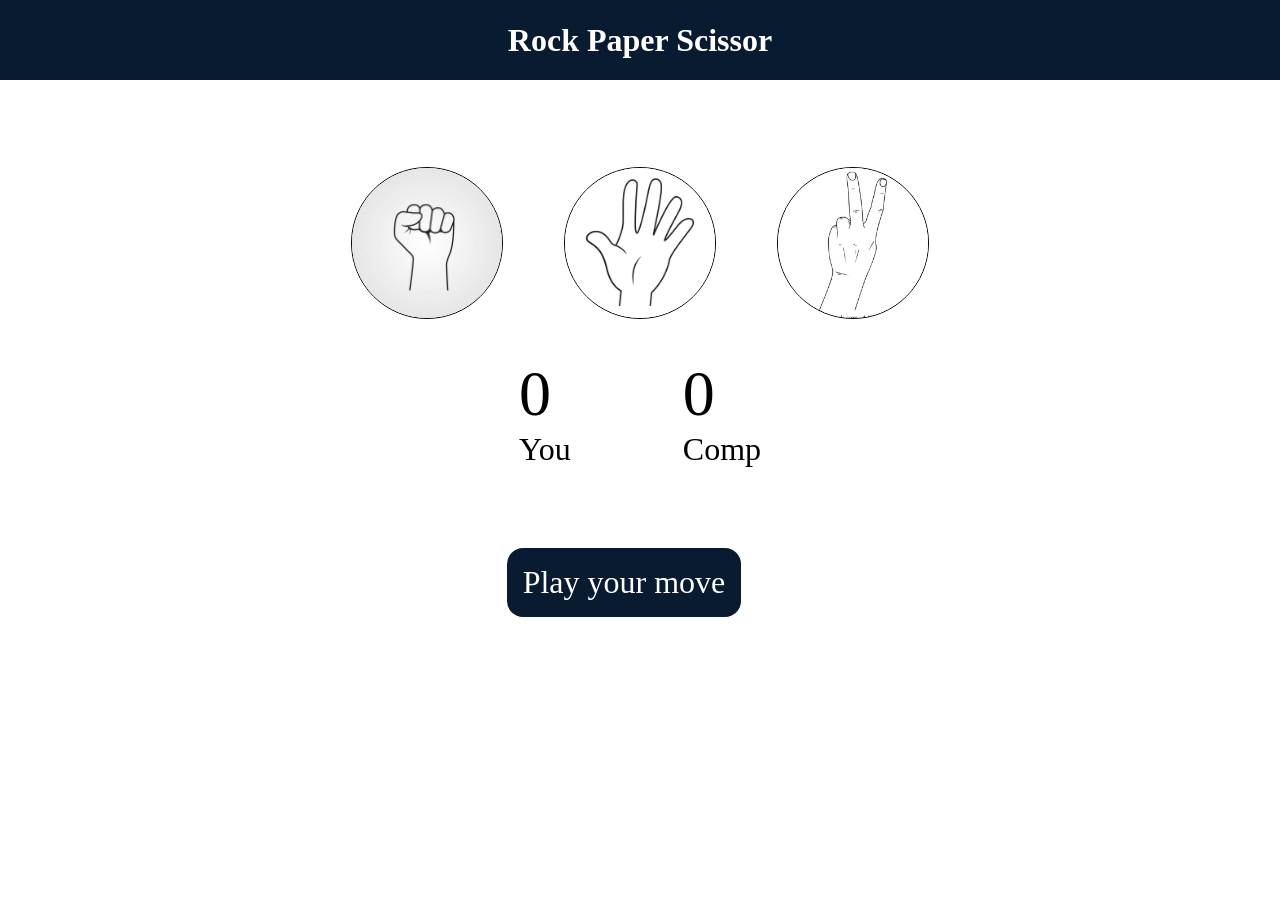
<file: rock-paper-scissor/index.html>
<!DOCTYPE html>
<html lang="en">
<head>
    <meta charset="UTF-8">
    <meta name="viewport" content="width=device-width, initial-scale=1.0">
    <title>rock-paper-scissor</title>
    <link rel="stylesheet" href="./style.css">
</head>
<body>
    <h1>Rock Paper Scissor</h1>
<div class="choices">

<div id="rock"          class="choice">
    <img src="rock.jpg" alt="">
</div>

<div  id="paper"         class="choice">
    <img src="paper.jpg" alt="">
</div>

<div id="scissor"           class="choice">
    <img src="sciisor.webp" alt="">
</div>


</div>


<div class="scoreb">
<div class="score">
    <p id="users" >0</p>
    <p>You</p>
</div>
<div       class="score">
    <p id="comps"   >0</p>
    <p>Comp</p>
</div>



</div>

<div class="msg">
<p  id="msgp"       >Play your move </p>


</div>


    <script src="./script.js"></script>
</body>
</html>
</file>
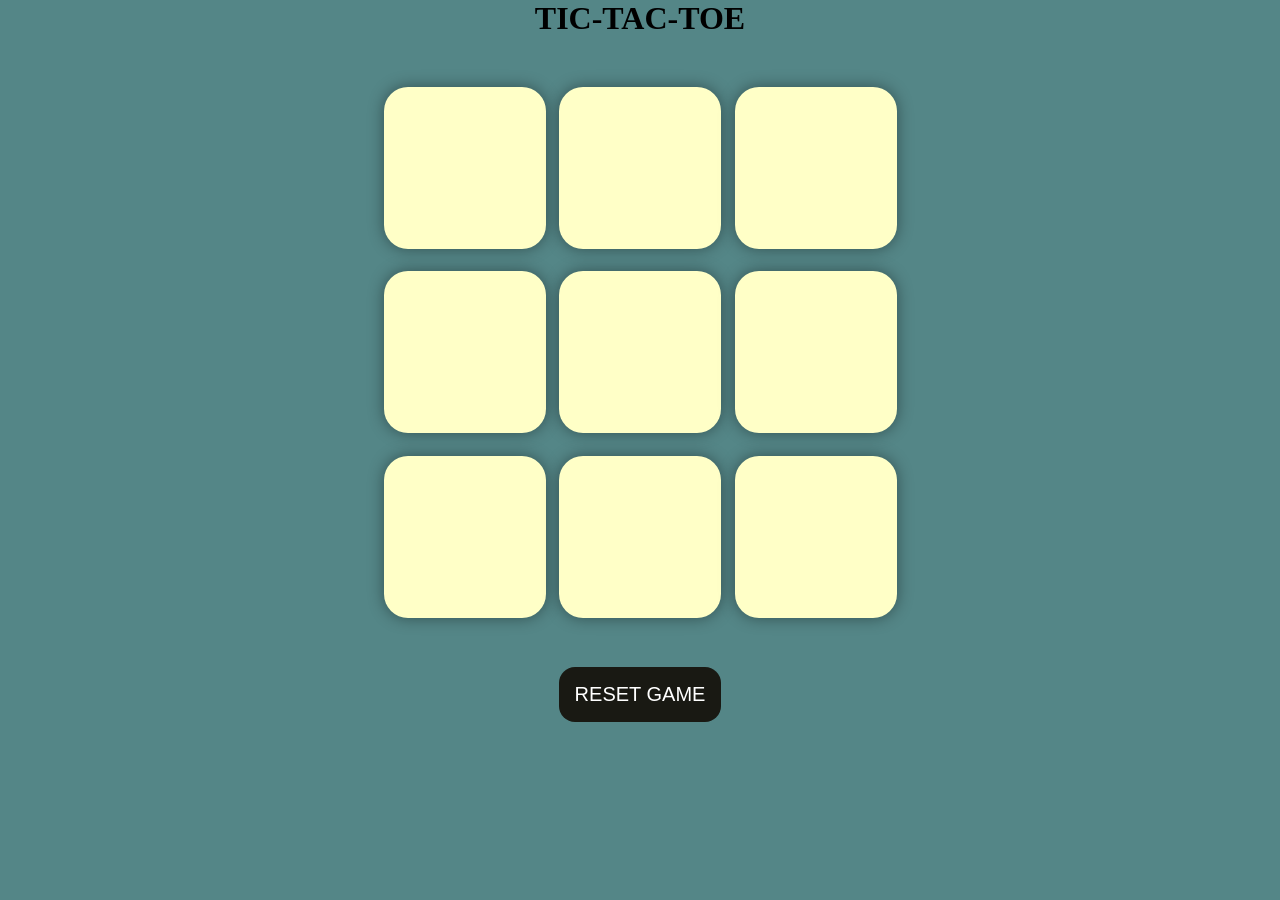
<file: tic-tac-toe/index.html>
<!DOCTYPE html>
<html lang="en">
<head>
    <meta charset="UTF-8">
    <meta name="viewport" content="width=device-width, initial-scale=1.0">
    <title>tic-tac-toe</title>
    <link rel="stylesheet" href="style.css">
</head>
<body><div class="msg hide">

    <p id="mes">Winner!!!</p>
    <button class="new">New GAME</button>
</div>

    <main>   
        
        





        <h1>TIC-TAC-TOE</h1>
    <div class="container">
<div class="game">

    
    
    <button class="button"></button>
    <button class="button"></button>
    <button class="button"></button>
    <button class="button"></button>
    <button class="button"></button>
    <button class="button"></button>
    <button class="button"></button>
    <button class="button"></button>
    <button class="button"></button>


</div>

</div>
<button class="reset">RESET GAME</button>
    </main>


    <script src="script.js"></script>
</body>
</html>
</file>
<file: rock-paper-scissor/style.css>
* {
    margin: 0%;
    padding: 0%;
}

h1 {
    background-color: #081b31;
    color: white;
    height: 5rem;
    text-align: center;
    line-height: 5rem;
}

.choice {
    height: 165px;
    width: 165px;
    display: flex;
    align-items: center;
    justify-content: center;
    
}

img {
      height: 150px;
    width: 150px;
    object-fit: cover;
    border-radius: 50%;
    border: 1px solid black;
}

.choices {
    display: flex;
    align-items: center;
    justify-content: center ;
    gap: 3rem;
    margin-top: 5rem;
}

.choice:hover {
    
    cursor: pointer;

}

.scoreb {
    display: flex;
    justify-content: center ;
    align-items: center;
    font-size: 2rem;
    gap: 7rem;
}

#users,#comps {
    margin-top: 2rem;
    font-size: 4rem;
}

#msgp {
    background-color: #081b31;
    color: white;
    font-size: 2rem;
    margin-top: 5rem;
    margin-right: 2rem;
    text-align: center;
    display: inline;
        padding: 1rem;
        border-radius: 1rem;
}

.msg {
    display: flex;
     align-items: center;
    justify-content: center ;

}
</file>
<file: tic-tac-toe/style.css>
* {
    margin: 0%;
    padding: 0%;
}


body {
    background-color: #548687;
    text-align: center;
}

.container {
    height: 70vh;
        display: flex;
    
    align-items: center;
    justify-content: center;
    
}

.game {
    height: 60vmin;
    width: 60vmin;
    display: flex;
    flex-wrap: wrap;
    align-items: center;
       gap: 1.5vmin;
    justify-content: center;
}

.button {
    height: 18vmin;
    width: 18vmin;
 border: none;
    border-radius: 1.5rem;
    box-shadow: 0 0 1rem rgba(0,0,0,0.4) ;
    font-size: 8vmin;
    color: #b0413e;
    background-color: #ffffc7;
    
}

.reset {
    padding: 1rem;
    background-color: #191913;
    font-size: 1.25rem;
    color: #fff;
    border-radius: 1rem;
    border: none;
}

.new {
    padding: 1rem;
    background-color: #191913;
    font-size: 1.25rem;
    color: #fff;
    border-radius: 1rem;
    border: none;
}

#mes {
    color: #ffffc7;
    font-size: 8vmin;
}

.msg {
    height: 100vmin;
    display: flex;
    align-items: center;
    justify-content: center;
    flex-direction: column;
    gap: 4rem;
}

.hide {
    display: none;
}
</file>
